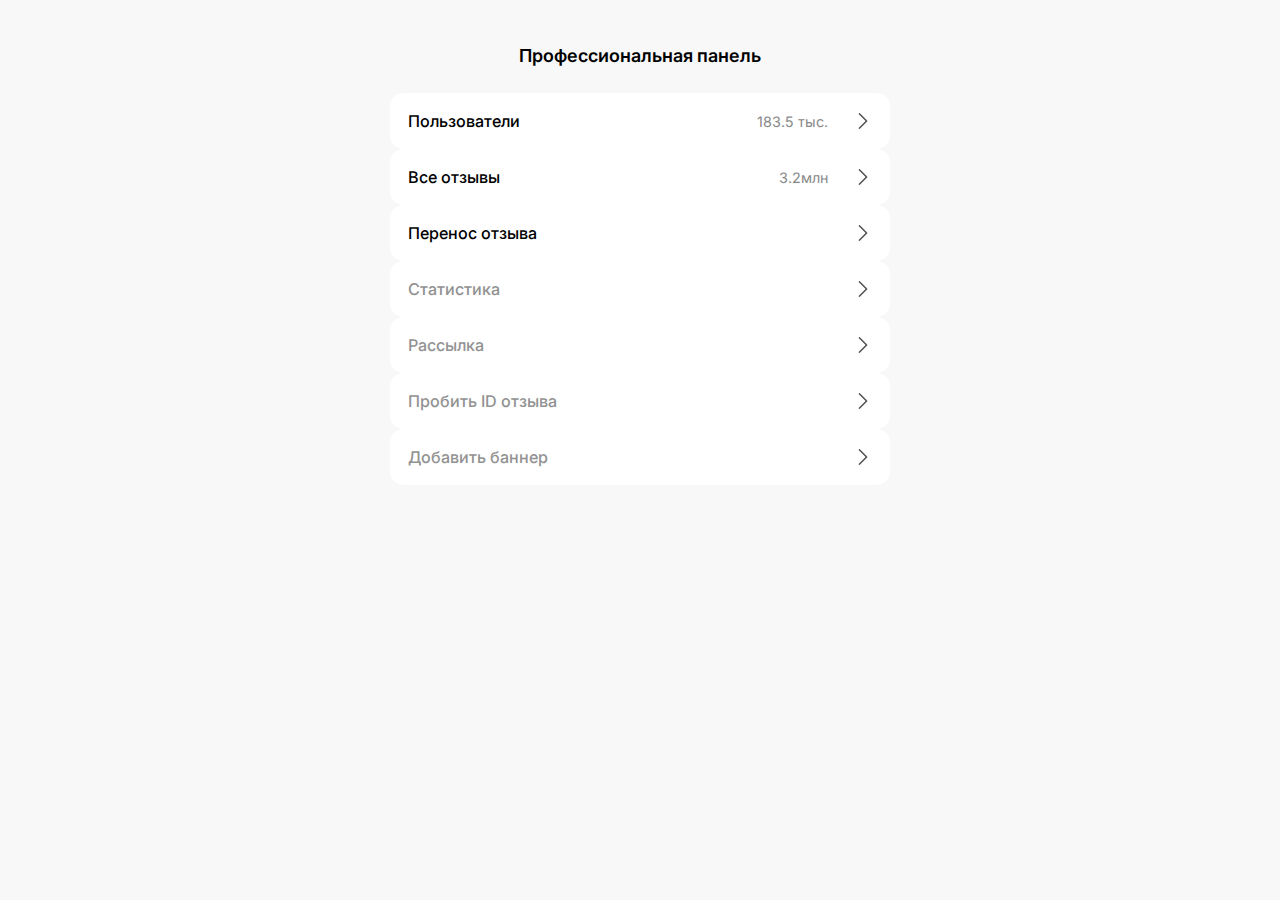
<file: admin_panel.html>
<!DOCTYPE html>
<html lang="ru">
<head>
    <link href="https://fonts.googleapis.com/css2?family=Inter:wght@100..900&display=swap" rel="stylesheet">
    <meta charset="UTF-8">
    <meta name="viewport" content="width=device-width, initial-scale=1, maximum-scale=1, user-scalable=no, viewport-fit=cover">
    <title>Профессиональная панель</title>
    <link rel="stylesheet" href="css/admin_panel.css">
</head>
<body class="dark">
    <div class="back">
        <div class="centered">
            <div class="admin_txt">Профессиональная панель</div>
            <div class="btns_container">
                <div class="btn users">
                    <div class="btn_name">Пользователи</div>
                    <div class="count">183.5 тыс.</div>
                    <img src="photos/right.png" class="right" alt=">">
                </div>
                
                <div class="btn all_reviews">
                    <div class="btn_name">Все отзывы</div>
                    <div class="count">3.2млн</div>
                    <img src="photos/right.png" class="right" alt=">">
                </div>
                
                <div class="btn move_review">
                    <div class="btn_name">Перенос отзыва</div>
                    <img src="photos/right.png" class="right" alt=">">
                </div>
                
                <div class="btn statistics dont_work">
                    <div class="btn_name">Статистика</div>
                    <img src="photos/right.png" class="right" alt=">">
                </div>
                
                <div class="btn mailing dont_work"">
                    <div class="btn_name">Рассылка</div>
                    <img src="photos/right.png" class="right" alt=">">
                </div>
                
                <div class="btn review_id dont_work"">
                    <div class="btn_name">Пробить ID отзыва</div>
                    <img src="photos/right.png" class="right" alt=">">
                </div>
                
                <div class="btn add_banner dont_work"">
                    <div class="btn_name">Добавить баннер</div>
                    <img src="photos/right.png" class="right" alt=">">
                </div>
            </div>
        </div>
    </div>
</body>
</html>
</file>
<file: css/admin_panel.css>
* {
    margin: 0;
    padding: 0;
    box-sizing: border-box;
    font-family: 'Inter', sans-serif;
    -webkit-tap-highlight-color: transparent;
    user-select: none;
    -webkit-user-select: none;
    -moz-user-select: none;
    -ms-user-select: none;
}

body.dark {
    background-color: #F8F8F8;
    color: rgb(0, 0, 0);
}

.back {
    height: 100vh;
    width: 100vw;
    display: flex;
    justify-content: center;
}

.centered {
    width: 90%;
    max-width: 500px;
}

.admin_txt {
    text-align: center;
    padding-top: 5vh;
    font-weight: 600;
    font-size: 2vh;
    margin-bottom: 3vh;
}

.btns_container {
    display: flex;
    flex-direction: column;
    gap: 0vh;
}

.btn {
    background-color: #ffffff;
    border-radius: 1.5vh;
    padding: 2vh;
    display: flex;
    justify-content: space-between;
    align-items: center;
    cursor: pointer;
    transition: background-color 0.2s;
}

.btn:hover {
    background-color: #333;
}

.btn_name {
    font-weight: 500;
    font-size: 1.8vh;
}

.dont_work {
    color: #929292;
}

.count {
    color: #888;
    font-size: 1.6vh;
    margin-left: auto;
    margin-right: 2vw;
}

.right {
    height: 2vh;
    opacity: 0.7;
}

.divider {
    height: 1px;
    background-color: #333;
    margin: 3vh 0;
}

.version {
    color: #555;
    font-size: 1.5vh;
    text-align: center;
    margin-top: 5vh;
}
</file>
